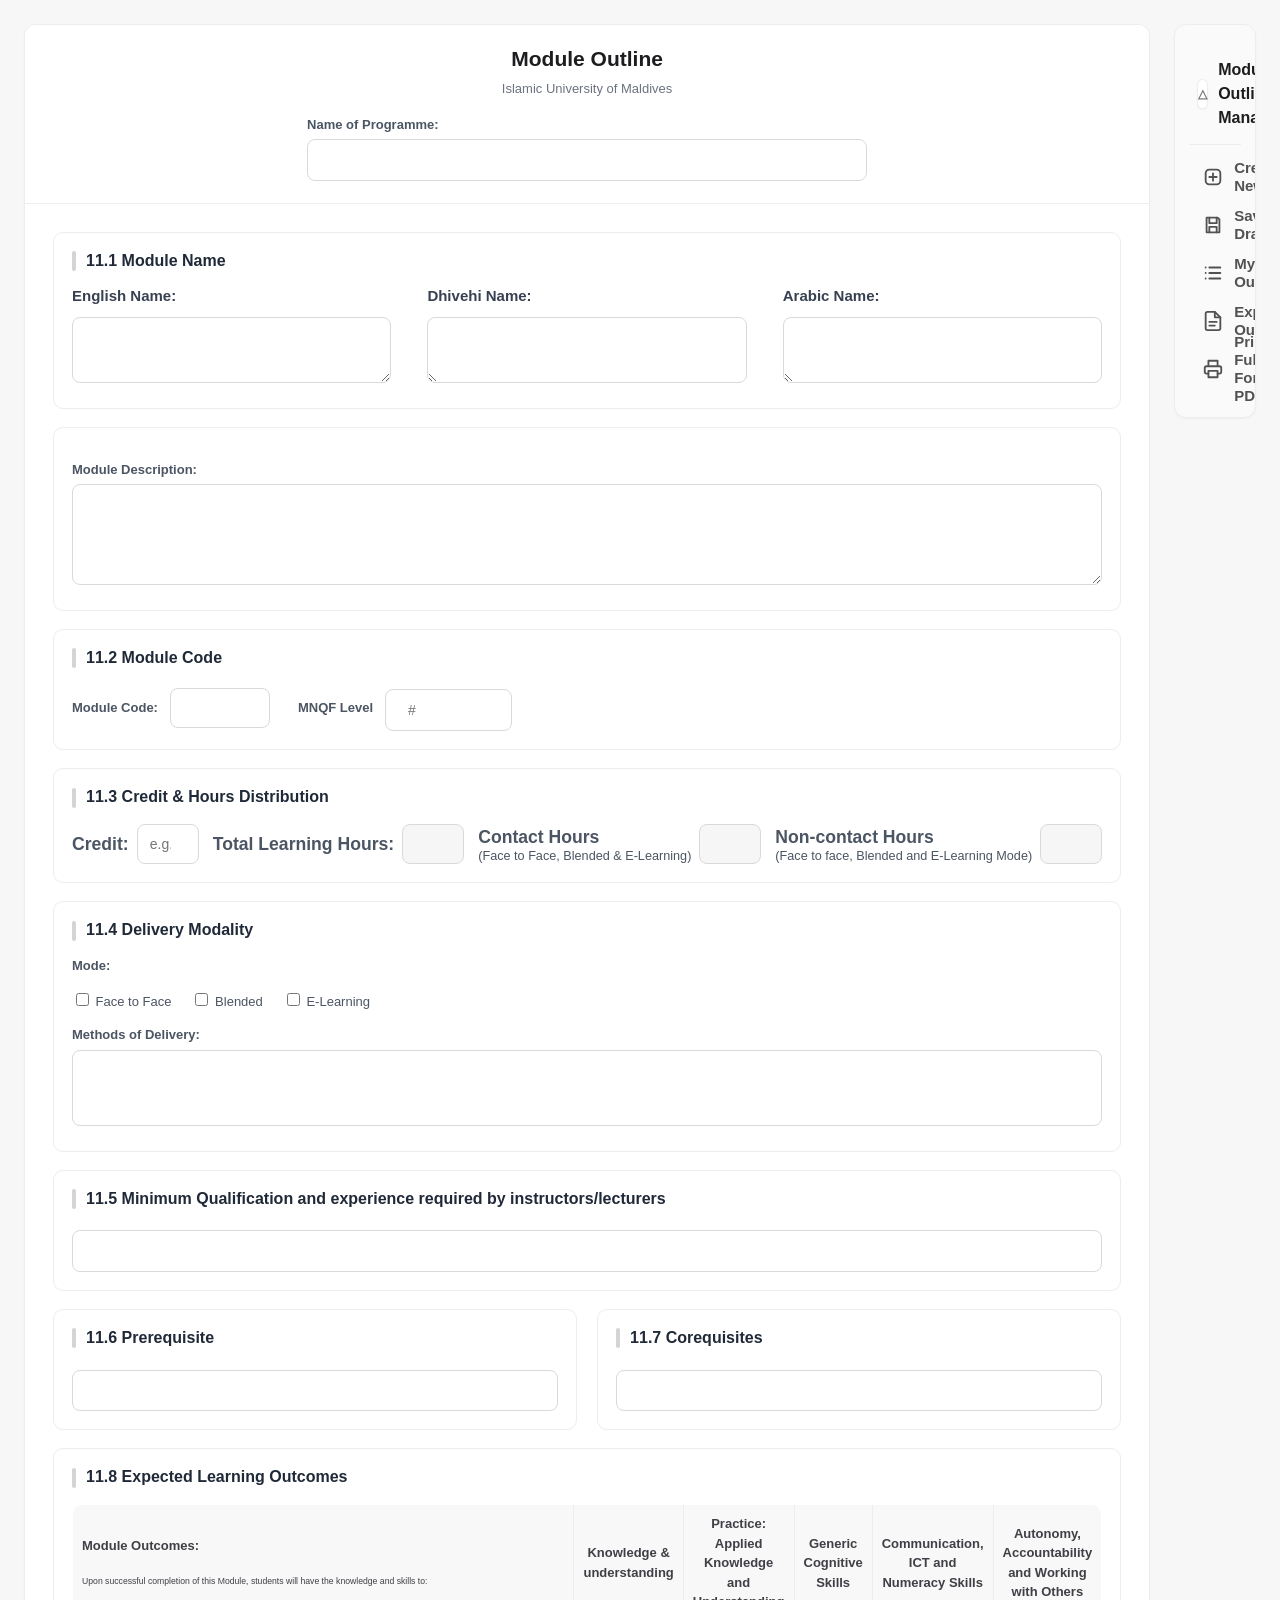
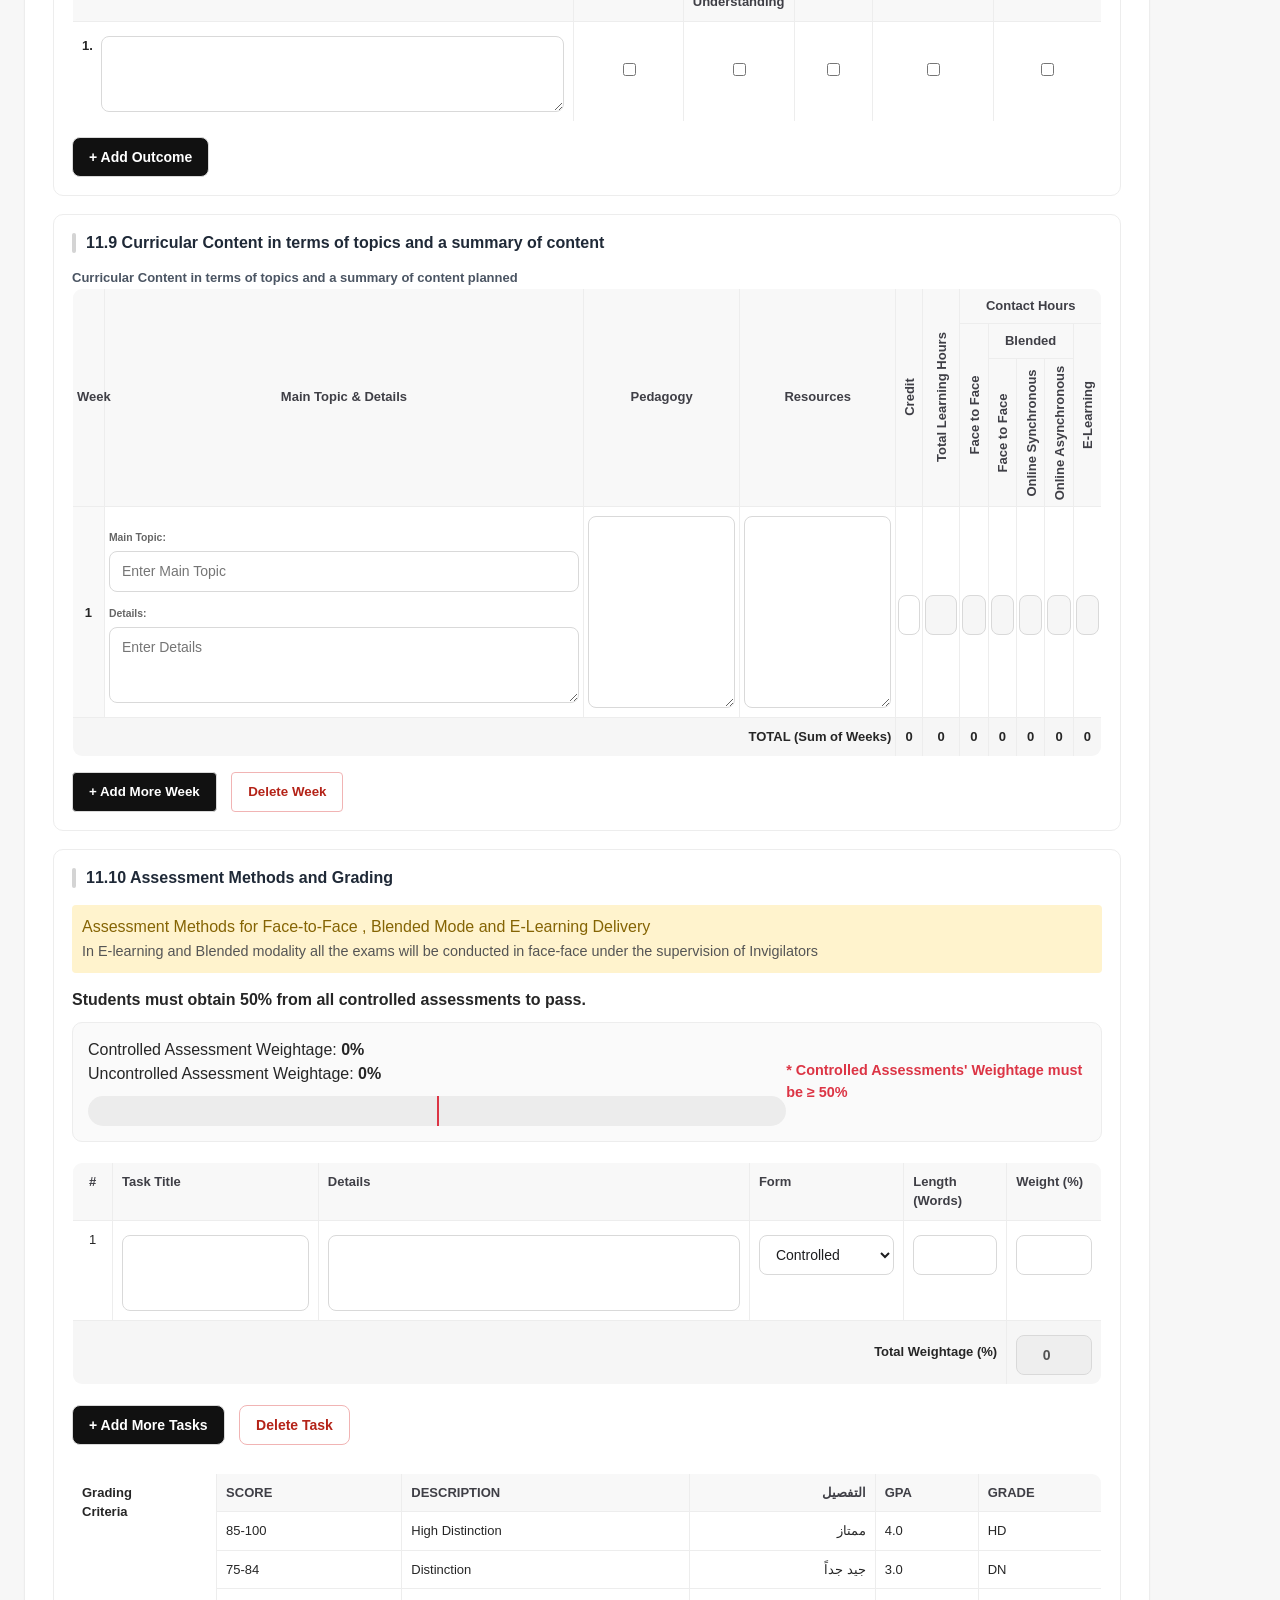
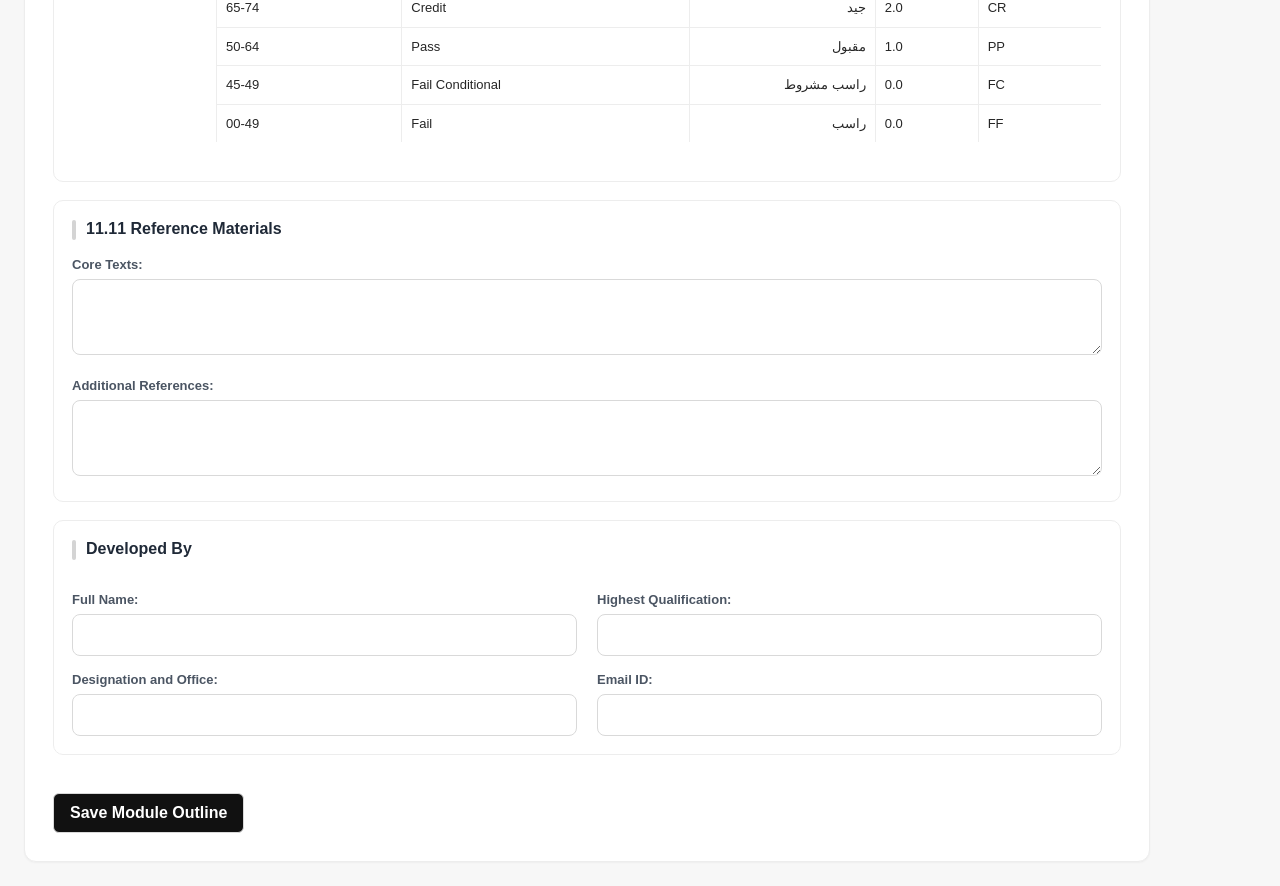
<file: index.html>
<!DOCTYPE html>
<html lang="en">

<head>
    <meta charset="UTF-8">
    <meta name="viewport" content="width=device-width, initial-scale=1.0">
    <meta http-equiv="Content-Security-Policy"
        content="default-src 'self'; script-src 'self' 'unsafe-inline'; style-src 'self' 'unsafe-inline'; font-src 'self' data:; img-src 'self' data:; connect-src 'none'; object-src 'none'; base-uri 'self'; form-action 'self'">
    <title>Module Outline Form</title>
    <link rel="stylesheet" href="index.css?v=20260720-weekly-hours-display">
</head>

<body>
    <!-- Main content -->
    <div class="main-container">
        <div class="container">
            <form id="moduleForm">
                <div class="form-header">
                    <h1>Module Outline</h1>
                    <p class="subtitle">Islamic University of Maldives</p>
                    <div class="programme-field">
                        <label for="programmeName">Name of Programme:</label>
                        <input type="text" id="programmeName" name="programme_name">
                    </div>
                </div>

                <!-- Section 11.1 Module Name -->
                <div class="section" id="section11_1">
                    <h2>11.1 Module Name</h2>
                    <div class="row module-name-row">
                        <div class="col">
                            <label>English Name:</label>
                            <textarea name="module_name_en" rows="1" class="auto-resize"
                                oninput="autoResize(this)"></textarea>
                        </div>
                        <div class="col">
                            <label>Dhivehi Name:</label>
                            <textarea name="module_name_dhivehi" dir="rtl" rows="1" class="auto-resize"
                                oninput="autoResize(this)"
                                style="direction: rtl;"></textarea>
                        </div>
                        <div class="col">
                            <label>Arabic Name:</label>
                            <textarea name="module_name_arabic" dir="rtl" rows="1" class="auto-resize"
                                oninput="autoResize(this)" style="direction: rtl;"></textarea>
                        </div>
                    </div>
                </div>

                <!-- Module Description -->
                <div class="section" id="section11_desc">
                    <label>Module Description:</label>
                    <textarea name="module_description" rows="4"></textarea>
                </div>

                <!-- Section 11.2 Module Code -->
                <div class="section" id="section11_2">
                    <h2>11.2 Module Code</h2>
                    <div class="compact-field-row module-code-layout">
                        <div class="compact-field">
                            <label>Module Code:</label>
                            <input type="text" name="module_code">
                        </div>
                        <div class="compact-field">
                            <label>MNQF Level</label>
                            <div class="mnqf-container">
                                <input type="number" id="mnqfInput" name="module_level" min="1" max="10" placeholder="#"
                                    oninput="updateLevelName()">
                                <span id="mnqfPrintValue" class="mnqf-print-value" aria-hidden="true"></span>
                                <span id="mnqfLabel" class="mnqf-label"></span>
                            </div>
                        </div>
                    </div>
                </div>

                <!-- Section 11.3 Credit & Hours Distribution -->
                <div class="section" id="section11_3">
                    <h2>11.3 Credit & Hours Distribution</h2>
                    <div class="compact-field-row credit-hours-layout">
                        <div class="compact-field">
                            <label>Credit:</label>
                            <input type="number" id="creditsInput" name="contact_credits" placeholder="e.g. 15"
                                oninput="const c=parseFloat(this.value)||0,t=Math.round(c*10),l=parseInt(document.getElementById('mnqfInput').value),r=l>=1&&l<=3 ? .5 : 1/3,h=Math.ceil(t*r);document.getElementById('totalLearningHours').value=t;document.getElementById('maxContactHours').value=h;document.getElementById('maxNonContactHours').value=Math.max(t-h,0);if(window.calculateHours){calculateHours();}"
                                onkeyup="this.dispatchEvent(new Event('input', { bubbles: true }))"
                                onchange="this.dispatchEvent(new Event('input', { bubbles: true }))">
                        </div>

                        <div class="compact-field">
                            <label>Total Learning Hours:</label>
                            <input type="number" id="totalLearningHours" name="contact_total_learning_hours"
                                class="calc-input" readonly>
                        </div>

                        <div class="compact-field">
                            <label class="hours-distribution-label">Contact Hours
                                <span class="label-subline">(Face to Face, Blended &amp; E-Learning)</span>
                            </label>
                            <input type="number" id="maxContactHours" name="contact_hours" class="calc-input" readonly>
                        </div>

                        <div class="compact-field">
                            <label class="hours-distribution-label">Non-contact Hours
                                <span class="label-subline">(Face to face, Blended and E-Learning Mode)</span>
                            </label>
                            <input type="number" id="maxNonContactHours" name="non_contact_hours" class="calc-input"
                                readonly>
                        </div>
                    </div>
                </div>

                <!-- Section 11.4 Delivery Modality -->
                <div class="section" id="section11_4">
                    <h2>11.4 Delivery Modality</h2>

                    <label>Mode:</label>
                    <div style="display:flex; gap:20px;">
                        <label style="font-weight:normal;">
                            <input type="checkbox" name="delivery_mode" value="f2f" onclick="updateDeliveryMethods()">
                            Face to Face
                        </label>

                        <label style="font-weight:normal;">
                            <input type="checkbox" name="delivery_mode" value="blended"
                                onclick="updateDeliveryMethods()"> Blended
                        </label>

                        <label style="font-weight:normal;">
                            <input type="checkbox" name="delivery_mode" value="elearning"
                                onclick="updateDeliveryMethods()"> E-Learning
                        </label>
                    </div>

                    <label>Methods of Delivery:</label>
                    <textarea id="delivery_methods" name="delivery_methods"
                        style="width:100%; height:80px; overflow:hidden; resize:none;"
                        oninput="this.style.height='auto'; this.style.height=this.scrollHeight+'px';"></textarea>
                </div>

                <!-- Section 11.5 Minimum Qualification -->
                <div class="section" id="section11_5">
                    <h2>11.5 Minimum Qualification and experience required by instructors/lecturers</h2>
                    <input type="text" id="minimumQualificationInput" name="instructor_qualification">
                </div>

                <!-- Sections 11.6 and 11.7 -->
                <div class="row">
                    <div class="col">
                        <div class="section" id="section11_6">
                            <h2>11.6 Prerequisite</h2>
                            <input type="text" name="prerequisite">
                        </div>
                    </div>
                    <div class="col">
                        <div class="section" id="section11_7">
                            <h2>11.7 Corequisites</h2>
                            <input type="text" name="corequisites">
                        </div>
                    </div>
                </div>

                <!-- Section 11.8 Expected Learning Outcomes -->
                <div class="section" id="section11_8">
                    <h2>11.8 Expected Learning Outcomes</h2>
                    <table class="outcome-table" id="outcomesTable">
                        <thead>
                            <tr>
                                <th class="module-outcomes-heading">
                                    <span class="heading-title"><strong>Module Outcomes:</strong></span><br>
                                    <span class="heading-subtitle"><small>Upon successful completion of this Module,
                                            students will have the knowledge and skills to:</small></span>
                                </th>
                                <th class="vertical-header">
                                    <div>Knowledge & understanding</div>
                                </th>
                                <th class="vertical-header">
                                    <div>Practice: Applied Knowledge and Understanding</div>
                                </th>
                                <th class="vertical-header">
                                    <div>Generic Cognitive Skills</div>
                                </th>
                                <th class="vertical-header">
                                    <div>Communication, ICT and Numeracy Skills</div>
                                </th>
                                <th class="vertical-header">
                                    <div>Autonomy, Accountability and Working with Others</div>
                                </th>
                            </tr>
                        </thead>
                        <tbody id="outcomesBody">
                            <tr>
                                <td>
                                    <div class="outcome-input-wrapper">
                                        <span class="outcome-number">1.</span>
                                        <textarea name="outcome1" rows="2"></textarea>
                                    </div>
                                </td>
                                <td class="checkbox-cell"><input type="checkbox"></td>
                                <td class="checkbox-cell"><input type="checkbox"></td>
                                <td class="checkbox-cell"><input type="checkbox"></td>
                                <td class="checkbox-cell"><input type="checkbox"></td>
                                <td class="checkbox-cell"><input type="checkbox"></td>
                            </tr>
                        </tbody>
                    </table>

                    <button type="button" class="add-btn" onclick="addOutcome()">+ Add Outcome</button>
                </div>

                <!-- Section 11.9 Curricular Content -->
                <div class="section page-break" id="section11_9">
                    <h2>11.9 Curricular Content in terms of topics and a summary of content</h2>
                    <label>Curricular Content in terms of topics and a summary of content planned</label>

                    <table id="curricularTable">
                        <colgroup>
                            <col class="curr-week-col">
                            <col class="curr-topic-col">
                            <col class="curr-pedagogy-col">
                            <col class="curr-resources-col">
                            <col class="curr-credit-col">
                            <col class="curr-hours-col">
                            <col class="curr-contact-col">
                            <col class="curr-contact-col">
                            <col class="curr-contact-col">
                            <col class="curr-contact-col">
                            <col class="curr-contact-col">
                        </colgroup>
                        <thead>
                            <tr>
                                <th rowspan="3">Week</th>
                                <th rowspan="3">Main Topic & Details</th>
                                <th rowspan="3">Pedagogy</th>
                                <th rowspan="3">Resources</th>
                                <th rowspan="3" class="vertical-header curricular-credit-header">
                                    <span>Credit</span>
                                </th>
                                <th rowspan="3" class="vertical-header"><span>Total Learning Hours</span></th>
                                <th colspan="5">Contact Hours</th>
                            </tr>
                            <tr>
                                <th rowspan="2" class="vertical-header"><span>Face to Face</span></th>
                                <th colspan="3">Blended</th>
                                <th rowspan="2" class="vertical-header"><span>E-Learning</span></th>
                            </tr>
                            <tr>
                                <th class="vertical-header"><span>Face to Face</span></th>
                                <th class="vertical-header"><span>Online Synchronous</span></th>
                                <th class="vertical-header"><span>Online Asynchronous</span></th>
                            </tr>
                        </thead>
                        <tbody id="curricularBody">
                            <tr>
                                <td
                                    style="text-align:center; font-weight:bold; background-color:#f9f9f9; vertical-align: middle;">
                                    <span class="week-display">1</span>
                                </td>
                                <td>
                                    <div class="vertical-input-group">
                                        <label style="font-size: 0.8em; color: #666;">Main Topic:</label>
                                        <input type="text" name="topic1" placeholder="Enter Main Topic">

                                        <label style="font-size: 0.8em; color: #666;">Details:</label>
                                        <textarea name="details1" style="height:60px"
                                            placeholder="Enter Details"></textarea>
                                    </div>
                                </td>
                                <td><textarea name="pedagogy1" style="height:100%"></textarea></td>
                                <td><textarea name="resources1" style="height:100%"></textarea></td>
                                <td><input type="text" name="credit1" class="curr-credit-field" readonly
                                        style="background-color:#fff; text-align:center; min-width:40px;"></td>
                                <td><input type="number" name="hours1" class="curr-hours-field" readonly></td>
                                <td><input type="number" name="contact1"
                                        class="curr-contact-field curr-contact-face-to-face-field" readonly></td>
                                <td><input type="number" name="blended_face_to_face1"
                                        class="curr-contact-field curr-contact-blended-face-to-face-field" readonly>
                                </td>
                                <td><input type="number" name="blended_online_synchronous1"
                                        class="curr-contact-field curr-contact-blended-online-synchronous-field"
                                        readonly></td>
                                <td><input type="number" name="blended_online_asynchronous1"
                                        class="curr-contact-field curr-contact-blended-online-asynchronous-field"
                                        readonly></td>
                                <td><input type="number" name="elearning1"
                                        class="curr-contact-field curr-contact-elearning-field" readonly></td>
                            </tr>
                        </tbody>
                        <tfoot>
                            <tr class="total-row">
                                <td colspan="4" style="text-align:right;">TOTAL (Sum of Weeks)</td>
                                <td id="totalCreditsFooter" style="text-align:center; font-weight:bold;">0</td>
                                <td id="totalHoursFooter">0</td>
                                <td id="totalContactFooter">0</td>
                                <td id="totalBlendedFaceToFaceFooter">0</td>
                                <td id="totalBlendedOnlineSynchronousFooter">0</td>
                                <td id="totalBlendedOnlineAsynchronousFooter">0</td>
                                <td id="totalElearningFooter">0</td>
                            </tr>
                        </tfoot>
                    </table>

                    <div style="margin-top: 15px;">
                        <div id="weekRequirementWarning" class="week-requirement-warning" role="alert">
                            15 Weeks are Required
                        </div>
                        <button id="addWeekBtn" type="button" onclick="addWeek()"
                            style="padding: 10px 20px; background-color: #28a745; color: white; border: none; border-radius: 4px; cursor: pointer;">
                            + Add More Week
                        </button>

                        <button id="deleteWeekBtn" type="button" onclick="deleteWeek()"
                            style="padding: 10px 20px; background-color: #dc3545; color: white; border: none; border-radius: 4px; cursor: pointer; margin-left: 10px;">
                            Delete Week
                        </button>
                    </div>
                </div>

                <!-- Section 11.10 Assessment Methods and Grading -->
                <div class="assessment-wrapper page-break">
                    <div class="section" id="section11_10">
                        <h2>11.10 Assessment Methods and Grading</h2>

                        <div
                            style="background: #fff3cd; color: #856404; padding: 10px; margin-bottom: 15px; border-radius: 4px;">
                            Assessment Methods for Face-to-Face , Blended Mode and E-Learning Delivery<br>
                            <span style="font-size: 0.9em; color: #555;">In E-learning and Blended modality all the
                                exams will be conducted in face-face under the supervision of Invigilators</span>
                        </div>

                        <div style="margin-bottom:10px; font-weight:bold;">Students must obtain 50% from all controlled
                            assessments to pass.</div>

                        <div class="summary-box">
                            <div class="summary-stats-col">
                                <div>Controlled Assessment Weightage: <b><span id="controlledTotal">0</span>%</b></div>
                                <div>Uncontrolled Assessment Weightage: <b><span id="uncontrolledTotal">0</span>%</b>
                                </div>

                                <div class="progress-container">
                                    <div class="marker-50" title="50% Requirement"></div>

                                    <div class="progress-bar-controlled" id="barControlled">
                                        <span class="bar-label" id="labelControlled"></span>
                                    </div>

                                    <div class="progress-bar-uncontrolled" id="barUncontrolled">
                                        <span class="bar-label" id="labelUncontrolled"></span>
                                    </div>
                                </div>
                            </div>

                            <div class="summary-warning-col">
                                <p id="controlledWarning" class="warning-text">* Controlled Assessments' Weightage must
                                    be ≥ 50%</p>
                            </div>
                        </div>

                        <table id="assessmentTable">
                            <thead>
                                <tr>
                                    <th style="width:40px; text-align:center;">#</th>
                                    <th style="width:20%">Task Title</th>
                                    <th>Details</th>
                                    <th style="width:15%">Form</th>
                                    <th style="width:10%">Length (Words)</th>
                                    <th style="width:95px;">Weight (%)</th>
                                </tr>
                            </thead>
                            <tbody id="assessmentBody">
                                <tr>
                                    <td class="row-number" style="text-align:center;">1</td>
                                    <td><textarea name="assessment1_title" oninput="autoResizeTextarea(this)"
                                            rows="1"></textarea></td>
                                    <td><textarea name="assessment1_details" oninput="autoResizeTextarea(this)"
                                            rows="1"></textarea></td>
                                    <td>
                                        <select name="assessment1_form" class="form-select"
                                            onchange="updateAssessmentCalc()">
                                            <option value="Controlled">Controlled</option>
                                            <option value="Uncontrolled">Uncontrolled</option>
                                        </select>
                                    </td>
                                    <td><input type="text" name="assessment1_length"></td>
                                    <td><input type="number" name="assessment1_weight" class="weight-input"
                                            oninput="validateWeight(this)" min="0" max="100"></td>
                                </tr>
                            </tbody>
                            <tfoot>
                                <tr class="total-row">
                                    <td colspan="5"
                                        style="text-align:right; font-weight: bold; vertical-align: middle;">Total
                                        Weightage (%)</td>
                                    <td><input type="number" id="totalWeight" readonly
                                            style="font-weight:bold; background-color: #eee; text-align: center;"></td>
                                </tr>
                            </tfoot>
                        </table>

                        <div>
                            <button type="button" class="btn btn-green" onclick="addAssessmentRow()">+ Add More
                                Tasks</button>
                            <button type="button" class="btn btn-red" onclick="deleteAssessmentRow()">Delete
                                Task</button>
                        </div>

                        <div class="grading-criteria-wrapper">
                            <table id="gradingCriteriaTable" class="grading-criteria-table">
                                <tbody>
                                    <tr>
                                        <td class="grading-criteria-title-cell" rowspan="7">Grading<br>Criteria</td>
                                        <th>SCORE</th>
                                        <th>DESCRIPTION</th>
                                        <th class="arabic-cell" dir="rtl" lang="ar">التفصيل</th>
                                        <th>GPA</th>
                                        <th>GRADE</th>
                                    </tr>
                                    <tr>
                                        <td>85-100</td>
                                        <td>High Distinction</td>
                                        <td class="arabic-cell" dir="rtl" lang="ar">ممتاز</td>
                                        <td>4.0</td>
                                        <td>HD</td>
                                    </tr>
                                    <tr>
                                        <td>75-84</td>
                                        <td>Distinction</td>
                                        <td class="arabic-cell" dir="rtl" lang="ar">جيد جداً</td>
                                        <td>3.0</td>
                                        <td>DN</td>
                                    </tr>
                                    <tr>
                                        <td>65-74</td>
                                        <td>Credit</td>
                                        <td class="arabic-cell" dir="rtl" lang="ar">جيد</td>
                                        <td>2.0</td>
                                        <td>CR</td>
                                    </tr>
                                    <tr>
                                        <td>50-64</td>
                                        <td>Pass</td>
                                        <td class="arabic-cell" dir="rtl" lang="ar">مقبول</td>
                                        <td>1.0</td>
                                        <td>PP</td>
                                    </tr>
                                    <tr>
                                        <td>45-49</td>
                                        <td>Fail Conditional</td>
                                        <td class="arabic-cell" dir="rtl" lang="ar">راسب مشروط</td>
                                        <td>0.0</td>
                                        <td>FC</td>
                                    </tr>
                                    <tr>
                                        <td>00-49</td>
                                        <td>Fail</td>
                                        <td class="arabic-cell" dir="rtl" lang="ar">راسب</td>
                                        <td>0.0</td>
                                        <td>FF</td>
                                    </tr>
                                </tbody>
                            </table>
                        </div>
                    </div>
                </div>

                <!-- Section 11.11 Reference Materials -->
                <div class="section" id="section11_11">
                    <h2>11.11 Reference Materials</h2>
                    <label>Core Texts:</label>
                    <textarea name="core_texts"></textarea>
                    <label>Additional References:</label>
                    <textarea name="additional_references"></textarea>
                </div>

                <!-- Developed By Section -->
                <div class="section" id="section_dev">
                    <h2>Developed By</h2>
                    <div class="row">
                        <div class="col">
                            <label>Full Name:</label><input type="text" name="developer_name">
                        </div>
                        <div class="col">
                            <label>Highest Qualification:</label><input type="text" name="qualification">
                        </div>
                    </div>
                    <div class="row">
                        <div class="col">
                            <label>Designation and Office:</label><input type="text" name="designation">
                        </div>
                        <div class="col">
                            <label>Email ID:</label><input type="text" name="email_contact">
                        </div>
                    </div>
                </div>

                <button type="submit"
                    style="padding: 12px 30px; background-color: var(--primary-color); color: white; border: none; border-radius: 6px; font-size: 16px; cursor: pointer; margin-top: 20px;">Save
                    Module Outline</button>
            </form>
        </div>
    </div>

    <!-- Right Side Pane -->
    <div class="side-pane">
        <h2 class="pane-header">Module Outline Manager</h2>

        <div class="pane-buttons">
            <button type="button" class="pane-btn btn-new">
                <i class="fas fa-plus-circle"></i>
                <span>Create New</span>
            </button>

            <button type="button" class="pane-btn btn-save">
                <i class="fas fa-save"></i>
                <span>Save Draft</span>
            </button>

            <button type="button" class="pane-btn btn-outlines">
                <i class="fas fa-list-alt"></i>
                <span>My Outlines</span>
            </button>

            <button type="button" class="pane-btn btn-export">
                <i class="fas fa-file-pdf"></i>
                <span>Export Outline</span>
            </button>
            <button type="button" class="pane-btn btn-print-pdf"
                onclick="if (this.dataset.bound === 'true') return false; window.print(); return false;">
                <i class="fas fa-file-pdf"></i>
                <span>Print Full Form PDF</span>
            </button>
        </div>

        <div class="outlines-preview" id="outlinesPreview">
            <h3 style="margin-top: 0; color: var(--primary-color);">Saved Outlines</h3>
            <div id="outlinesList">
                <!-- Outlines will be loaded here -->
            </div>
        </div>
    </div>

    <!-- Save Draft Modal -->

    <!-- Hidden HTML template used for PDF rendering (populated at export time) -->
    <div class="pdf-template" id="pdfTemplate" aria-hidden="true">
        <div class="pdf-document" id="pdfDocument">
            <!-- content injected by JS before rendering -->
        </div>
    </div>
    <div class="modal" id="saveModal">
        <div class="modal-content">
            <h3 class="modal-header">Save Draft</h3>
            <div class="form-group">
                <label for="outlineTitle">Outline Title:</label>
                <input type="text" id="outlineTitle" placeholder="Enter a title for this outline">
            </div>
            <div class="modal-buttons">
                <button class="modal-btn btn-cancel" onclick="closeModal()">Cancel</button>
                <button class="modal-btn btn-confirm" onclick="confirmSave()">Save Draft</button>
            </div>
        </div>
    </div>

    <!-- Load Draft Modal -->
    <div class="modal" id="loadModal">
        <div class="modal-content">
            <h3 class="modal-header">Load Outline</h3>
            <p>Are you sure you want to load this outline? Any unsaved changes will be lost.</p>
            <div class="modal-buttons">
                <button class="modal-btn btn-cancel" onclick="closeModal()">Cancel</button>
                <button class="modal-btn btn-confirm" onclick="confirmLoad()">Load Outline</button>
            </div>
        </div>
    </div>

    <!-- Export PDF Modal -->
    <div class="modal" id="exportModal">
        <div class="modal-content">
            <h3 class="modal-header">Export Outline as PDF</h3>
            <div class="form-group">
                <label for="exportTitle">PDF File Name:</label>
                <input type="text" id="exportTitle" placeholder="Enter a name for the PDF file">
                <small style="color: #666; display: block; margin-top: 5px;">This name will appear in the Exported
                    Outlines list</small>
            </div>
            <div class="modal-buttons">
                <button class="modal-btn btn-cancel" onclick="closeModal()">Cancel</button>
                <button class="modal-btn btn-confirm" onclick="confirmExport()">Export PDF</button>
            </div>
        </div>
    </div>

    <!-- Validation Warning Modal -->
    <div class="validation-modal" id="validationModal">
        <div class="validation-content">
            <h3 class="validation-header">
                <i class="fas fa-exclamation-triangle"></i>
                <span>Fill all Required Information!</span>
            </h3>
            <p>Please fill in the following required sections before exporting:</p>
            <div class="validation-list" id="validationList">
                <!-- Missing sections will be listed here -->
            </div>
            <div class="modal-buttons">
                <button class="modal-btn btn-cancel" onclick="closeValidationModal()">Close</button>
            </div>
        </div>
    </div>

    <script src="index.js?v=20260723-online-contact-adjustment"></script>
</body>

</html>
</file>
<file: index.css>
:root {
    --primary-color: #1f2937;
    --secondary-color: #4b5563;
    --bg-color: #f7f7f7;
    --border-color: #e5e7eb;
    --text-color: #262626;
    --danger-color: #d9534f;
    --success-color: #28a745;
    --warning-color: #f0ad4e;
    --accent-highlight: #e8f5e9;
    --surface-color: #ffffff;
    --muted-text: #6b7280;
    --soft-border: #ededed;
    --soft-fill: #f5f5f5;
    --selected-fill: #ebebeb;
    --focus-ring: rgba(0, 102, 255, 0.22);
    --shadow-subtle: 0 1px 2px rgba(0, 0, 0, 0.04);
}

body {
    font-family: 'Segoe UI', Tahoma, Geneva, Verdana, sans-serif;
    background-color: var(--bg-color);
    color: var(--text-color);
    margin: 0;
    padding: 20px;
    line-height: 1.6;
    display: flex;
    gap: 20px;
}

@media screen {
    #moduleForm,
    #moduleForm * {
        font-family: Arial, sans-serif;
    }
}

/* Main content container */
.main-container {
    flex: 1;
    max-width: 1100px;
    margin: 0 auto;
}

.container {
    background: #fff;
    padding: 40px;
    border-radius: 8px;
    box-shadow: 0 4px 15px rgba(0, 0, 0, 0.1);
}

/* Right side pane */
.side-pane {
    width: 320px;
    background: #fff;
    border-radius: 8px;
    box-shadow: 0 4px 15px rgba(0, 0, 0, 0.1);
    padding: 25px;
    display: flex;
    flex-direction: column;
    height: calc(100vh - 40px);
    position: sticky;
    top: 20px;
}

.pane-header {
    color: var(--primary-color);
    border-bottom: 2px solid var(--primary-color);
    padding-bottom: 12px;
    margin-bottom: 25px;
    text-align: center;
    font-size: 1.3rem;
    font-weight: 600;
}

.pane-buttons {
    display: flex;
    flex-direction: column;
    gap: 14px;
    margin-bottom: 18px;
}

.pane-btn {
    padding: 10px 16px;
    border: none;
    border-radius: 8px;
    font-weight: 600;
    cursor: pointer;
    transition: all 0.3s;
    display: flex;
    align-items: center;
    gap: 9px;
    font-size: 14px;
    line-height: 1.2;
    height: 42px;
}

.pane-btn i {
    font-size: 16px;
    font-style: normal;
    min-width: 20px;
    text-align: center;
}

.pane-btn .fa-plus-circle::before {
    content: "+";
}

.pane-btn .fa-save::before {
    content: "S";
}

.pane-btn .fa-list-alt::before {
    content: "L";
}

.pane-btn .fa-file-pdf::before {
    content: "PDF";
    font-size: 10px;
}

.pane-btn .fa-print::before {
    content: "P";
}

.btn-new {
    background-color: var(--primary-color);
    color: white;
}

.btn-save {
    background-color: var(--success-color);
    color: white;
}

.btn-outlines {
    background-color: var(--secondary-color);
    color: white;
}

.btn-export {
    background-color: var(--warning-color);
    color: white;
}

.btn-print-pdf {
    background-color: #6f42c1;
    color: white;
}

.pane-btn:hover {
    transform: translateY(-2px);
    box-shadow: 0 6px 12px rgba(0, 0, 0, 0.15);
    filter: brightness(110%);
}

.outlines-preview {
    flex: 0 1 auto;
    max-height: 260px;
    overflow-y: auto;
    border: 1px solid var(--border-color);
    border-radius: 6px;
    padding: 12px;
    display: none;
    background: #fafafa;
}

.outlines-preview.active {
    display: block;
}

.outline-category {
    margin-bottom: 20px;
}

.category-title {
    color: var(--primary-color);
    font-weight: 600;
    font-size: 1.1rem;
    margin-bottom: 10px;
    padding-bottom: 5px;
    border-bottom: 2px solid var(--border-color);
}

.outline-item {
    padding: 12px;
    border: 1px solid var(--border-color);
    border-radius: 6px;
    margin-bottom: 10px;
    cursor: pointer;
    transition: all 0.2s;
    background: white;
}

.outline-item:hover {
    background-color: #f0f7ff;
    border-color: var(--secondary-color);
    transform: translateX(2px);
}

.outline-title {
    font-weight: 600;
    color: var(--primary-color);
    margin-bottom: 5px;
    font-size: 15px;
}

.outline-meta {
    font-size: 0.85em;
    color: #666;
    display: flex;
    justify-content: space-between;
    margin-bottom: 5px;
}

.outline-actions {
    display: flex;
    justify-content: flex-end;
    gap: 8px;
    margin-top: 8px;
}

.outline-action-btn {
    background: none;
    border: 1px solid #ddd;
    border-radius: 4px;
    padding: 4px 10px;
    font-size: 12px;
    cursor: pointer;
    transition: all 0.2s;
}

.outline-action-btn:hover {
    background: #f8f9fa;
}

.btn-delete {
    color: var(--danger-color);
    border-color: var(--danger-color);
}

.btn-download {
    color: var(--success-color);
    border-color: var(--success-color);
}

.empty-state {
    text-align: center;
    color: #999;
    padding: 20px;
    font-style: italic;
    font-size: 0.9em;
}

.modal {
    display: none;
    position: fixed;
    top: 0;
    left: 0;
    width: 100%;
    height: 100%;
    background-color: rgba(0, 0, 0, 0.5);
    z-index: 1000;
    align-items: center;
    justify-content: center;
}

.modal.active {
    display: flex;
}

.modal-content {
    background: white;
    padding: 30px;
    border-radius: 10px;
    width: 90%;
    max-width: 500px;
    box-shadow: 0 4px 20px rgba(0, 0, 0, 0.2);
}

.modal-header {
    color: var(--primary-color);
    margin-bottom: 20px;
    border-bottom: 1px solid var(--border-color);
    padding-bottom: 10px;
    font-size: 1.2rem;
}

.form-group {
    margin-bottom: 20px;
}

.form-group label {
    display: block;
    margin-bottom: 5px;
    font-weight: 600;
    font-size: 14px;
}

.form-group input {
    width: 100%;
    padding: 12px;
    border: 1px solid #ccc;
    border-radius: 4px;
    box-sizing: border-box;
    font-size: 14px;
}

.modal-buttons {
    display: flex;
    gap: 10px;
    justify-content: flex-end;
    margin-top: 20px;
}

.modal-btn {
    padding: 10px 24px;
    border: none;
    border-radius: 4px;
    cursor: pointer;
    font-weight: 600;
    font-size: 14px;
    transition: all 0.2s;
}

.btn-cancel {
    background-color: #f8f9fa;
    color: #333;
    border: 1px solid #ddd;
}

.btn-cancel:hover {
    background-color: #e9ecef;
}

.btn-confirm {
    background-color: var(--primary-color);
    color: white;
}

.btn-confirm:hover {
    background-color: var(--secondary-color);
}

/* Validation Warning Modal */
.validation-modal {
    display: none;
    position: fixed;
    top: 0;
    left: 0;
    width: 100%;
    height: 100%;
    background-color: rgba(0, 0, 0, 0.5);
    z-index: 1000;
    align-items: center;
    justify-content: center;
}

.validation-modal.active {
    display: flex;
}

.validation-content {
    background: white;
    padding: 30px;
    border-radius: 10px;
    width: 90%;
    max-width: 500px;
    box-shadow: 0 4px 20px rgba(0, 0, 0, 0.2);
}

.validation-header {
    color: var(--danger-color);
    margin-bottom: 20px;
    border-bottom: 1px solid var(--border-color);
    padding-bottom: 10px;
    font-size: 1.2rem;
    display: flex;
    align-items: center;
    gap: 10px;
}

.validation-header i {
    font-size: 1.5rem;
}

.validation-list {
    max-height: 200px;
    overflow-y: auto;
    margin: 15px 0;
    padding: 10px;
    background: #f9f9f9;
    border-radius: 5px;
}

.validation-item {
    padding: 8px 0;
    border-bottom: 1px solid #eee;
    color: #666;
}

.validation-item:last-child {
    border-bottom: none;
}

.validation-item strong {
    color: var(--primary-color);
}

/* Notification Popup */
.notification-popup {
    position: fixed;
    top: 20px;
    right: 20px;
    padding: 15px 25px;
    background-color: var(--success-color);
    color: white;
    border-radius: 6px;
    box-shadow: 0 4px 12px rgba(0, 0, 0, 0.15);
    z-index: 10000;
    font-weight: 600;
    display: flex;
    align-items: center;
    gap: 10px;
    animation: slideIn 0.3s ease-out;
}

.notification-popup.error {
    background-color: var(--danger-color);
}

.notification-popup.warning {
    background-color: var(--warning-color);
}

.notification-popup.info {
    background-color: var(--secondary-color);
}

.notification-popup i {
    font-size: 20px;
}

@keyframes slideIn {
    from {
        transform: translateX(100%);
        opacity: 0;
    }

    to {
        transform: translateX(0);
        opacity: 1;
    }
}

@keyframes slideOut {
    from {
        transform: translateX(0);
        opacity: 1;
    }

    to {
        transform: translateX(100%);
        opacity: 0;
    }
}

.form-header {
    text-align: center;
    margin-bottom: 22px;
}

h1 {
    color: var(--primary-color);
    margin: 0 0 4px;
    font-size: 16px;
    font-weight: 700;
}

.subtitle {
    margin: 0 0 14px;
    font-size: 11px;
    color: #333;
    font-weight: 500;
    text-align: center;
}

.programme-field {
    text-align: left;
}

.programme-field label {
    margin-top: 0;
}

h2 {
    color: var(--primary-color);
    font-size: 1.2rem;
    margin-bottom: 15px;
    border-left: 5px solid var(--secondary-color);
    padding-left: 10px;
}

.section {
    background: #fff;
    border: 1px solid var(--border-color);
    padding: 20px;
    margin-bottom: 25px;
    border-radius: 6px;
    transition: box-shadow 0.3s;
}

.section:hover {
    box-shadow: 0 2px 8px rgba(0, 0, 0, 0.05);
}

label {
    display: block;
    margin-top: 15px;
    font-weight: 600;
    font-size: 0.95rem;
    color: #444;
}

input[type=text],
input[type=number],
textarea,
select {
    width: 100%;
    padding: 10px;
    margin-top: 5px;
    border: 1px solid #ccc;
    border-radius: 4px;
    box-sizing: border-box;
    font-size: 14px;
}

.row {
    display: flex;
    gap: 20px;
    flex-wrap: wrap;
}

.col {
    flex: 1;
    min-width: 250px;
}

#section11_2,
#section11_3 {
    border-bottom: 2px solid #111;
    padding-bottom: 26px;
}

.compact-field-row {
    display: flex;
    align-items: center;
    flex-wrap: wrap;
    gap: 28px;
}

.compact-field {
    display: flex;
    align-items: center;
    gap: 12px;
    min-width: 0;
}

.compact-field label {
    margin-top: 0;
    color: #333;
    font-family: Arial, sans-serif;
    font-size: 1.5rem;
    font-weight: 700;
    line-height: 1.1;
    white-space: nowrap;
}

.compact-field input[type=text],
.compact-field input[type=number] {
    width: 100px;
    height: 40px;
    margin-top: 0;
    padding: 6px 8px;
    border: 1px solid #111;
    border-radius: 7px;
    background: #fff;
}

#section11_2 .module-code-layout {
    max-width: 650px;
}

#section11_3 .credit-hours-layout {
    justify-content: space-between;
    flex-wrap: nowrap;
    gap: 14px;
}

#section11_3 .compact-field {
    gap: 8px;
    flex: 0 1 auto;
}

#section11_3 .compact-field label {
    font-size: 1.1rem;
}

#section11_3 .hours-distribution-label .label-subline {
    display: block;
    font-size: 0.72em;
    font-weight: 500;
    line-height: 1.15;
}

#section11_3 .compact-field input[type=number] {
    width: 62px;
    height: 36px;
}

#section11_1 .module-name-row {
    display: grid;
    grid-template-columns: repeat(3, minmax(0, 1fr));
    gap: 36px;
    align-items: start;
}

#section11_1 .module-name-row .col {
    min-width: 0;
}

#section11_1 .module-name-row label {
    margin-top: 0;
    margin-bottom: 8px;
    color: #333;
    font-family: Arial, sans-serif;
    font-size: 1.6rem;
    font-weight: 700;
    line-height: 1.1;
}

#section11_1 .module-name-row textarea {
    min-height: 66px;
    padding: 12px 14px;
    border: 1px solid #111;
    border-radius: 10px;
    resize: vertical;
}

.week-requirement-warning {
    display: none;
    color: #c00000;
    font-weight: 700;
    margin: 0 0 10px;
}

.week-requirement-warning.is-visible {
    display: block;
}

#addWeekBtn:disabled {
    cursor: not-allowed !important;
    opacity: 0.55;
}

@media (max-width: 900px) {
    #section11_1 .module-name-row {
        grid-template-columns: 1fr;
        gap: 18px;
    }
}

/* MNQF CSS */
.mnqf-container {
    display: flex;
    align-items: center;
    border: 1px solid #ccc;
    border-radius: 4px;
    padding: 5px;
    background-color: white;
    margin-top: 5px;
}

.mnqf-container input {
    border: none;
    outline: none;
    width: 50px;
    margin-top: 0;
    font-size: 16px;
}

.mnqf-label {
    color: #555;
    font-style: italic;
    margin-left: 5px;
    white-space: nowrap;
}

/* Table Styles */
table {
    width: 100%;
    border-collapse: collapse;
    margin-top: 0;
    font-size: 14px;
    height: 100%;
}

th,
td {
    border: 1px solid var(--border-color);
    padding: 8px;
    text-align: left;
    vertical-align: middle;
}

th {
    background-color: #f8f9fa;
    color: var(--primary-color);
    font-weight: bold;
}

.total-row td {
    background-color: #e9ecef;
    font-weight: bold;
}

#section11_9 {
    overflow-x: auto;
}

#section11_9 #curricularTable {
    table-layout: fixed;
    width: 100%;
    min-width: 0;
    max-width: 100%;
}

#section11_9 #curricularTable th {
    text-align: center;
    vertical-align: middle;
    white-space: nowrap;
}

#section11_9 #curricularTable td {
    vertical-align: middle;
}

#section11_9 #curricularTable th,
#section11_9 #curricularTable td {
    padding-left: 4px;
    padding-right: 4px;
}

#section11_9 .curr-week-col {
    width: 3.1%;
}

#section11_9 .curr-topic-col {
    width: 46.55%;
}

#section11_9 .curr-pedagogy-col,
#section11_9 .curr-resources-col {
    width: 15.17%;
}

#section11_9 .curr-credit-col {
    width: 2.59%;
}

#section11_9 .curr-hours-col {
    width: 3.62%;
}

#section11_9 .curr-contact-col {
    width: 2.76%;
}

#section11_9 #curricularTable thead th {
    text-align: center;
    vertical-align: middle;
    line-height: 1.25;
}

#section11_9 #curricularTable .vertical-header {
    position: relative;
    height: 148px;
    min-width: 18px;
    padding: 2px;
    text-align: center;
    vertical-align: middle;
    overflow: visible;
    white-space: normal;
}

#section11_9 #curricularTable .vertical-header > span {
    position: absolute;
    top: 50%;
    left: 50%;
    display: block;
    white-space: nowrap;
    line-height: 1;
    transform: translate(-50%, -50%) rotate(-90deg);
    transform-origin: center;
}

#section11_9 .curr-contact-field {
    min-width: 0;
    text-align: center;
    padding-left: 4px;
    padding-right: 4px;
}

#section11_9 #curricularTable tbody td:nth-child(n+5),
#section11_9 #curricularTable tfoot td:not(:first-child) {
    padding-left: 2px;
    padding-right: 2px;
    text-align: center;
}

#section11_9 .curr-credit-field,
#section11_9 .curr-hours-field,
#section11_9 .curr-contact-field {
    width: 100%;
    min-width: 0 !important;
    padding-left: 2px;
    padding-right: 2px;
    text-align: center;
    box-sizing: border-box;
}

#moduleForm #section11_9 .curr-credit-field,
#moduleForm #section11_9 .curr-hours-field,
#moduleForm #section11_9 .curr-contact-field {
    padding-left: 1px;
    padding-right: 1px;
    font-size: 11px;
}

#moduleForm #section11_9 .curr-hours-field::-webkit-inner-spin-button,
#moduleForm #section11_9 .curr-hours-field::-webkit-outer-spin-button,
#moduleForm #section11_9 .curr-contact-field::-webkit-inner-spin-button,
#moduleForm #section11_9 .curr-contact-field::-webkit-outer-spin-button {
    -webkit-appearance: none;
    margin: 0;
}

#section11_9 textarea,
#section11_9 .vertical-input-group input {
    min-width: 0;
    box-sizing: border-box;
}

/* --- 11.3 Layout Consistency Styles --- */
.equal-row {
    display: flex;
    gap: 20px;
    flex-wrap: wrap;
    align-items: stretch;
}

.equal-col {
    flex: 1 1 0;
    min-width: 300px;
    display: flex;
    flex-direction: column;
}

.calc-box {
    flex: 1;
    display: flex;
    flex-direction: column;
    justify-content: space-between;
    background: #f0f8ff;
    padding: 20px;
    border-radius: 5px;
    border: 1px solid #b8daff;
}

.calc-input {
    background-color: #e9ecef;
    color: #555;
    font-weight: bold;
}

.dist-box {
    flex: 1;
    display: flex;
    flex-direction: column;
    background: #fff;
    padding: 20px;
    border-radius: 5px;
    border: 1px solid #ddd;
}

/* Auto-resize textarea styles */
textarea.auto-resize {
    overflow: hidden;
    resize: none;
}

/* Assessment wrapper styles */
.assessment-wrapper {
    font-family: Arial, sans-serif;
    padding: 10px;
    box-sizing: border-box;
}

.assessment-wrapper * {
    box-sizing: border-box;
}

.assessment-wrapper table {
    width: 100%;
    border-collapse: collapse;
    margin-top: 10px;
    margin-bottom: 20px;
    table-layout: fixed;
}

.assessment-wrapper th,
.assessment-wrapper td {
    border: 1px solid #ccc;
    padding: 8px;
    vertical-align: top;
}

.assessment-wrapper th {
    background-color: #f2f2f2;
    text-align: left;
    font-size: 14px;
}

.assessment-wrapper input[type="text"],
.assessment-wrapper input[type="number"],
.assessment-wrapper select {
    width: 100%;
    padding: 5px;
    height: 35px;
    border: 1px solid #999;
    border-radius: 3px;
}

.assessment-wrapper textarea {
    width: 100%;
    padding: 5px;
    resize: none;
    overflow: hidden;
    min-height: 35px;
    font-family: Arial, sans-serif;
    border: 1px solid #999;
    border-radius: 3px;
    display: block;
    line-height: 1.4;
}

/* Outcome table styles */
.outcome-table {
    width: 100%;
    border-collapse: collapse;
    margin-bottom: 15px;
}

.outcome-table th,
.outcome-table td {
    border: 1px solid #ccc;
    padding: 8px;
    vertical-align: middle;
}

.outcome-table th:first-child,
.outcome-table td:first-child {
    width: 350px;
    min-width: 300px;
}

#section11_8 .module-outcomes-heading {
    text-align: left;
    line-height: 1.3;
    vertical-align: middle;
}

#section11_8 .module-outcomes-heading span {
    display: block;
}

#section11_8 .module-outcomes-heading .heading-title {
    font-size: inherit;
    font-weight: 700;
}

#section11_8 .module-outcomes-heading .heading-subtitle {
    font-size: 0.8em;
    font-weight: 400;
    margin-top: 2px;
}

.vertical-header {
    padding: 5px;
    text-align: center;
    vertical-align: middle;
    white-space: normal;
}

.vertical-header div {
    /* Keep text horizontal */
    writing-mode: horizontal-tb;
    transform: none;
    white-space: normal;
    margin: 0;
    padding: 0;
}

.checkbox-cell {
    text-align: center;
    width: 1%;
}

.outcome-input-wrapper {
    display: flex;
    align-items: flex-start;
    width: 100%;
}

.outcome-input-wrapper span {
    margin-right: 8px;
    font-weight: bold;
    margin-top: 5px;
}

.outcome-input-wrapper textarea {
    flex: 1;
    padding: 5px;
    resize: vertical;
    font-family: Arial, sans-serif;
    box-sizing: border-box;
    line-height: 1.4;
    overflow: auto;
}

.add-btn {
    background-color: #28a745;
    color: white;
    padding: 10px 20px;
    border: none;
    border-radius: 4px;
    cursor: pointer;
    font-size: 14px;
    font-weight: bold;
}

.add-btn:hover {
    background-color: #218838;
}

/* Progress bar styles for assessment */
.summary-box {
    display: flex;
    justify-content: space-between;
    margin-bottom: 20px;
    padding: 15px;
    background: #f8f9fa;
    border-radius: 6px;
    border: 1px solid #ddd;
}

.summary-stats-col {
    flex: 1;
}

.summary-warning-col {
    flex: 0 0 300px;
    display: flex;
    align-items: center;
}

.warning-text {
    color: #dc3545;
    font-weight: bold;
    font-size: 0.9em;
    display: none;
}

.progress-container {
    position: relative;
    height: 30px;
    background: #e9ecef;
    border-radius: 4px;
    margin-top: 10px;
    overflow: hidden;
}

.marker-50 {
    position: absolute;
    left: 50%;
    height: 100%;
    width: 2px;
    background: #dc3545;
    z-index: 1;
}

.progress-bar-controlled {
    position: absolute;
    height: 100%;
    background: #007bff;
    transition: width 0.3s;
    display: flex;
    align-items: center;
    justify-content: center;
    z-index: 2;
}

.progress-bar-uncontrolled {
    position: absolute;
    height: 100%;
    background: #6c757d;
    transition: width 0.3s;
    display: flex;
    align-items: center;
    justify-content: center;
    z-index: 2;
}

.bar-label {
    color: white;
    font-weight: bold;
    font-size: 0.8em;
    text-shadow: 1px 1px 1px rgba(0, 0, 0, 0.3);
}

.btn {
    padding: 8px 16px;
    border: none;
    border-radius: 4px;
    cursor: pointer;
    font-size: 14px;
    margin-right: 10px;
}

.btn-green {
    background-color: #28a745;
    color: white;
}

.btn-red {
    background-color: #dc3545;
    color: white;
}

.grading-criteria-wrapper {
    margin-top: 18px;
    overflow-x: auto;
}

.grading-criteria-table {
    table-layout: fixed;
    width: 100%;
}

.grading-criteria-table th,
.grading-criteria-table td {
    vertical-align: top;
}

.grading-criteria-title-cell {
    font-weight: 700;
    width: 14%;
}

.grading-criteria-table th:nth-child(2),
.grading-criteria-table td:nth-child(2) {
    width: 18%;
}

.grading-criteria-table th:nth-child(3),
.grading-criteria-table td:nth-child(3) {
    width: 28%;
}

.grading-criteria-table th:nth-child(4),
.grading-criteria-table td:nth-child(4) {
    width: 18%;
}

.grading-criteria-table th:nth-child(5),
.grading-criteria-table td:nth-child(5) {
    width: 10%;
}

.grading-criteria-table th:nth-child(6),
.grading-criteria-table td:nth-child(6) {
    width: 12%;
}

.grading-criteria-table .arabic-cell {
    direction: rtl;
    text-align: right;
}

@media screen {
    body {
        align-items: flex-start;
        background: var(--bg-color);
        color: var(--text-color);
        font-family: Arial, sans-serif;
        gap: 24px;
        line-height: 1.5;
        padding: 24px;
    }

    .container,
    #moduleForm,
    #moduleForm *,
    .section,
    .col,
    .side-pane,
    .side-pane *,
    .outlines-preview {
        box-sizing: border-box;
    }

    .main-container {
        max-width: 1180px;
        width: min(100%, 1180px);
    }

    .container {
        background: var(--surface-color);
        border: 1px solid var(--soft-border);
        border-radius: 12px;
        box-shadow: var(--shadow-subtle);
        overflow: hidden;
        padding: 0;
    }

    #moduleForm {
        padding: 28px;
    }

    .form-header {
        background: var(--surface-color);
        border-bottom: 1px solid var(--soft-border);
        margin: -28px -28px 28px;
        padding: 18px 28px 22px;
        text-align: center;
    }

    h1 {
        color: #1d1d1f;
        font-size: 21px;
        font-weight: 700;
        letter-spacing: 0;
        margin: 0;
    }

    .subtitle {
        color: var(--muted-text);
        font-size: 13px;
        font-weight: 400;
        margin: 4px 0 0;
    }

    .programme-field {
        margin: 18px auto 0;
        max-width: 560px;
        text-align: left;
    }

    #moduleForm h2 {
        align-items: center;
        border-left: 0;
        color: #1f2937;
        display: flex;
        font-size: 16px;
        font-weight: 700;
        line-height: 1.3;
        margin: 0 0 16px;
        padding-left: 0;
    }

    #moduleForm h2::before {
        background: #d4d4d4;
        border-radius: 999px;
        content: "";
        display: inline-block;
        flex: 0 0 auto;
        height: 20px;
        margin-right: 10px;
        width: 4px;
    }

    .section,
    .assessment-wrapper .section {
        background: var(--surface-color);
        border: 1px solid var(--soft-border);
        border-radius: 10px;
        box-shadow: none;
        margin-bottom: 18px;
        padding: 18px;
        transition: border-color 0.2s ease, box-shadow 0.2s ease;
    }

    .assessment-wrapper {
        padding: 0;
    }

    .section:hover,
    .assessment-wrapper .section:hover {
        border-color: #d9d9d9;
        box-shadow: var(--shadow-subtle);
    }

    #section11_2,
    #section11_3 {
        border-bottom: 1px solid var(--soft-border);
        padding-bottom: 18px;
    }

    #moduleForm label,
    .form-group label {
        color: #4b5563;
        font-size: 13px;
        font-weight: 600;
        line-height: 1.4;
    }

    .compact-field label,
    #section11_1 .module-name-row label {
        color: #374151;
        font-size: 15px;
        font-weight: 700;
    }

    #moduleForm input[type="text"],
    #moduleForm input[type="number"],
    #moduleForm textarea,
    #moduleForm select,
    .form-group input {
        background: #fff;
        border: 1px solid #d9d9d9;
        border-radius: 8px;
        box-shadow: none;
        color: #1d1d1f;
        font-size: 14px;
        line-height: 1.4;
        min-height: 40px;
        outline: none;
        padding: 10px 12px;
        transition: border-color 0.2s ease, box-shadow 0.2s ease, background-color 0.2s ease;
    }

    #moduleForm textarea {
        min-height: 76px;
    }

    #moduleForm input[type="text"]:focus,
    #moduleForm input[type="number"]:focus,
    #moduleForm textarea:focus,
    #moduleForm select:focus,
    .form-group input:focus {
        border-color: #0070f3;
        box-shadow: 0 0 0 3px var(--focus-ring);
    }

    #moduleForm input[readonly],
    #moduleForm textarea[readonly],
    #moduleForm .calc-input {
        background: #f6f6f6;
        color: #525252;
    }

    .mnqf-container {
        border: 1px solid #d9d9d9;
        border-radius: 8px;
        min-height: 40px;
        padding: 0 10px;
    }

    .mnqf-container:focus-within {
        border-color: #0070f3;
        box-shadow: 0 0 0 3px var(--focus-ring);
    }

    .mnqf-container input {
        border: 0 !important;
        box-shadow: none !important;
        min-height: 0;
        padding: 0;
    }

    #moduleForm #section11_1 .module-name-row textarea {
        border: 1px solid #d9d9d9;
        border-radius: 8px;
        min-height: 66px;
    }

    .mnqf-label {
        color: var(--muted-text);
        font-size: 13px;
    }

    #moduleForm table {
        background: #fff;
        border: 1px solid var(--soft-border);
        border-collapse: collapse;
        border-radius: 10px;
        color: #262626;
        font-size: 13px;
        overflow: hidden;
    }

    #moduleForm th,
    #moduleForm td,
    .assessment-wrapper th,
    .assessment-wrapper td,
    .outcome-table th,
    .outcome-table td {
        border: 1px solid var(--soft-border);
        padding: 9px;
    }

    #moduleForm th,
    .assessment-wrapper th,
    .outcome-table th {
        background: #f8f8f8;
        color: #3f3f46;
        font-size: 13px;
        font-weight: 700;
    }

    .total-row td {
        background: #f6f6f6;
        color: #262626;
    }

    .summary-box,
    .calc-box,
    .dist-box {
        background: #fafafa;
        border: 1px solid var(--soft-border);
        border-radius: 10px;
        box-shadow: none;
    }

    .progress-container {
        background: #ececec;
        border-radius: 999px;
    }

    .progress-bar-controlled {
        background: #0070f3;
    }

    .progress-bar-uncontrolled {
        background: #737373;
    }

    #moduleForm button,
    .modal-btn,
    .outline-action-btn {
        border-radius: 8px;
        font-family: Arial, sans-serif;
        font-weight: 600;
        transition: background-color 0.2s ease, border-color 0.2s ease, box-shadow 0.2s ease, transform 0.2s ease;
    }

    .add-btn,
    .btn,
    #addWeekBtn,
    #deleteWeekBtn,
    #moduleForm button[type="submit"] {
        border: 1px solid #d9d9d9 !important;
        box-shadow: none;
        min-height: 40px;
        padding: 9px 16px !important;
    }

    .add-btn,
    .btn-green,
    #addWeekBtn {
        background: #111 !important;
        color: #fff !important;
    }

    .btn-red,
    #deleteWeekBtn {
        background: #fff !important;
        border-color: #f1b4b4 !important;
        color: #b42318 !important;
    }

    #moduleForm button[type="submit"] {
        background: #111 !important;
        color: #fff !important;
    }

    .add-btn:hover,
    .btn-green:hover,
    #addWeekBtn:hover,
    #moduleForm button[type="submit"]:hover {
        background: #333 !important;
    }

    .btn-red:hover,
    #deleteWeekBtn:hover {
        background: #fff5f5 !important;
        border-color: #ea868f !important;
    }

    .side-pane {
        background: #fafafa;
        border: 1px solid var(--soft-border);
        border-radius: 12px;
        box-shadow: var(--shadow-subtle);
        color: #525252;
        height: auto;
        max-height: calc(100vh - 48px);
        overflow: hidden;
        padding: 14px;
        top: 24px;
        width: 320px;
    }

    .pane-header {
        align-items: center;
        border-bottom: 1px solid var(--soft-border);
        border-left: 0;
        color: #1d1d1f;
        display: flex;
        font-size: 16px;
        font-weight: 700;
        gap: 10px;
        justify-content: flex-start;
        margin-bottom: 10px;
        padding: 6px 8px 14px;
        text-align: left;
    }

    .pane-header::before {
        background: #fff;
        border: 1px solid var(--soft-border);
        border-radius: 6px;
        box-shadow: var(--shadow-subtle);
        color: #737373;
        content: "△";
        display: inline-grid;
        font-size: 12px;
        height: 28px;
        place-items: center;
        width: 28px;
    }

    .pane-buttons {
        gap: 4px;
        margin-bottom: 12px;
    }

    .pane-btn {
        background: transparent;
        border: 1px solid transparent;
        border-radius: 8px;
        color: #525252;
        font-size: 15px;
        font-weight: 600;
        gap: 12px;
        height: 44px;
        justify-content: flex-start;
        padding: 0 12px;
        text-align: left;
        width: 100%;
    }

    .pane-btn .fas::before {
        background: currentColor;
        content: "" !important;
        display: block;
        height: 22px;
        width: 22px;
        -webkit-mask: var(--pane-icon) center / contain no-repeat;
        mask: var(--pane-icon) center / contain no-repeat;
    }

    .pane-btn .fa-plus-circle {
        --pane-icon: url("data:image/svg+xml,%3Csvg xmlns='http://www.w3.org/2000/svg' width='24' height='24' viewBox='0 0 24 24' fill='none' stroke='black' stroke-width='2' stroke-linecap='round' stroke-linejoin='round'%3E%3Crect x='4' y='4' width='16' height='16' rx='4'/%3E%3Cpath d='M12 8v8M8 12h8'/%3E%3C/svg%3E");
    }

    .pane-btn .fa-save {
        --pane-icon: url("data:image/svg+xml,%3Csvg xmlns='http://www.w3.org/2000/svg' width='24' height='24' viewBox='0 0 24 24' fill='none' stroke='black' stroke-width='2' stroke-linecap='round' stroke-linejoin='round'%3E%3Cpath d='M5 4h12l2 2v14H5z'/%3E%3Cpath d='M8 4v6h8V4'/%3E%3Cpath d='M8 20v-6h8v6'/%3E%3C/svg%3E");
    }

    .pane-btn .fa-list-alt {
        --pane-icon: url("data:image/svg+xml,%3Csvg xmlns='http://www.w3.org/2000/svg' width='24' height='24' viewBox='0 0 24 24' fill='none' stroke='black' stroke-width='2' stroke-linecap='round' stroke-linejoin='round'%3E%3Cpath d='M8 6h12M8 12h12M8 18h12'/%3E%3Cpath d='M4 6h.01M4 12h.01M4 18h.01'/%3E%3C/svg%3E");
    }

    .btn-export .fa-file-pdf {
        --pane-icon: url("data:image/svg+xml,%3Csvg xmlns='http://www.w3.org/2000/svg' width='24' height='24' viewBox='0 0 24 24' fill='none' stroke='black' stroke-width='2' stroke-linecap='round' stroke-linejoin='round'%3E%3Cpath d='M14 2H6a2 2 0 0 0-2 2v16a2 2 0 0 0 2 2h12a2 2 0 0 0 2-2V8z'/%3E%3Cpath d='M14 2v6h6'/%3E%3Cpath d='M8 13h8M8 17h6'/%3E%3C/svg%3E");
    }

    .btn-print-pdf .fa-file-pdf {
        --pane-icon: url("data:image/svg+xml,%3Csvg xmlns='http://www.w3.org/2000/svg' width='24' height='24' viewBox='0 0 24 24' fill='none' stroke='black' stroke-width='2' stroke-linecap='round' stroke-linejoin='round'%3E%3Cpath d='M7 8V3h10v5'/%3E%3Cpath d='M7 17H5a2 2 0 0 1-2-2v-4a2 2 0 0 1 2-2h14a2 2 0 0 1 2 2v4a2 2 0 0 1-2 2h-2'/%3E%3Cpath d='M7 14h10v7H7z'/%3E%3C/svg%3E");
    }

    .pane-btn:hover,
    .pane-btn:focus-visible {
        background: var(--selected-fill);
        box-shadow: none;
        color: #1d1d1f;
        filter: none;
        outline: none;
        transform: none;
    }

    .pane-btn:focus-visible {
        box-shadow: 0 0 0 3px var(--focus-ring);
    }

    .pane-btn:active {
        background: #dedede;
        transform: scale(0.99);
    }

    .side-pane:has(.outlines-preview.active) .btn-outlines {
        background: var(--selected-fill);
        color: #1d1d1f;
    }

    .outlines-preview {
        background: #fff;
        border: 1px solid var(--soft-border);
        border-radius: 10px;
        box-shadow: none;
        max-height: 260px;
        padding: 12px;
    }

    .outlines-preview h3 {
        color: #1d1d1f !important;
        font-size: 15px;
        font-weight: 700;
        margin-bottom: 12px;
    }

    .category-title {
        border-bottom: 1px solid var(--soft-border);
        color: #404040;
        font-size: 13px;
        font-weight: 700;
        margin-bottom: 8px;
        padding-bottom: 6px;
    }

    .outline-category {
        margin-bottom: 14px;
    }

    .outline-item {
        border: 1px solid var(--soft-border);
        border-radius: 8px;
        box-shadow: none;
        margin-bottom: 8px;
        padding: 10px;
    }

    .outline-item:hover {
        background: #fafafa;
        border-color: #d9d9d9;
        transform: none;
    }

    .outline-title {
        color: #262626;
        font-size: 13px;
        font-weight: 700;
    }

    .empty-state {
        color: #8a8a8a;
        font-size: 13px;
        padding: 16px 8px;
    }
}

@media screen and (max-width: 1180px) {
    body {
        flex-direction: column;
        padding: 18px;
    }

    .main-container,
    .side-pane {
        align-self: stretch;
        max-width: calc(100vw - 36px);
        width: calc(100vw - 36px);
    }

    .side-pane {
        max-height: none;
        order: -1;
        position: static;
    }

    .pane-buttons {
        display: grid;
        grid-template-columns: repeat(auto-fit, minmax(190px, 1fr));
    }

    .outlines-preview {
        max-height: 220px;
    }
}

@media screen and (max-width: 760px) {
    body {
        padding: 12px;
    }

    .main-container,
    .side-pane {
        max-width: calc(100vw - 24px);
        width: calc(100vw - 24px);
    }

    #moduleForm {
        padding: 18px;
    }

    .form-header {
        margin: -18px -18px 20px;
        padding: 16px 18px 20px;
    }

    .section,
    .assessment-wrapper .section {
        padding: 14px;
    }

    .row,
    .compact-field-row,
    #section11_3 .credit-hours-layout {
        flex-direction: column;
        gap: 14px;
    }

    .compact-field {
        align-items: stretch;
        flex-direction: column;
        gap: 6px;
        width: 100%;
    }

    .compact-field input[type="text"],
    .compact-field input[type="number"],
    #section11_3 .compact-field input[type="number"] {
        width: 100%;
    }

    .section {
        overflow-x: auto;
    }

    .col {
        min-width: 0;
        width: 100%;
    }

    .pane-buttons {
        grid-template-columns: 1fr;
    }
}

/* Print styles for PDF export */
@media print {
    html {
        width: 174mm !important;
        overflow: visible !important;
    }

    body {
        background: white !important;
        color: black !important;
        padding: 0 !important;
        margin: 0 !important;
        width: 174mm !important;
        min-width: 0 !important;
        overflow: visible !important;
        font-size: 12px !important;
        line-height: 1.4 !important;
    }

    .side-pane,
    .pane-btn,
    .add-btn,
    button,
    .modal,
    .notification-popup,
    .dist-box {
        display: none !important;
    }

    .container {
        box-shadow: none !important;
        padding: 0 !important;
        margin: 0 !important;
        width: 174mm !important;
        max-width: 174mm !important;
        min-width: 0 !important;
        overflow: visible !important;
        box-sizing: border-box !important;
    }

    .main-container {
        flex: none !important;
        width: 174mm !important;
        max-width: 174mm !important;
        min-width: 0 !important;
        margin: 0 !important;
        overflow: visible !important;
        box-sizing: border-box !important;
    }

    form,
    .section,
    .assessment-wrapper,
    .calc-box,
    .mnqf-container,
    .vertical-input-group {
        width: 100% !important;
        max-width: 100% !important;
        min-width: 0 !important;
        box-sizing: border-box !important;
    }

    /* Page break control for PDF */
    .page-break {
        page-break-before: always;
    }

    /* Remove all borders from sections */
    .section {
        background: white !important;
        border: none !important;
        box-shadow: none !important;
        padding: 6px 0 !important;
        margin-bottom: 8px !important;
        page-break-inside: avoid;
    }

    /* Remove colored backgrounds */
    .calc-box {
        background: white !important;
        border: none !important;
        padding: 10px 0 !important;
    }

    .calc-input,
    th,
    .total-row td {
        background: white !important;
    }

    /* Hide specific elements */
    #controlledWarning,
    .warning-text {
        display: none !important;
    }

    /* Remove background color from 11.10 section */
    .assessment-wrapper .section {
        background: white !important;
    }

    /* Remove yellow background from assessment note */
    .assessment-wrapper>.section>div[style*="background: #fff3cd"] {
        background: white !important;
        border: 1px solid #ddd !important;
    }

    /* Style for headers */
    h1 {
        color: black !important;
        border-bottom: none !important;
        font-size: 16px !important;
        margin-bottom: 4px !important;
        padding-bottom: 0 !important;
    }

    .form-header {
        margin-bottom: 12px !important;
    }

    .subtitle {
        font-size: 11px !important;
        margin-bottom: 10px !important;
    }

    .programme-field {
        text-align: center !important;
    }

    .programme-field label {
        display: none !important;
    }

    .programme-field input {
        display: block !important;
        border: none !important;
        background: transparent !important;
        box-shadow: none !important;
        padding: 0 !important;
        margin: 0 auto !important;
        min-height: 12px !important;
        font-size: 11px !important;
        text-align: center !important;
        font-family: 'Times New Roman', Times, serif !important;
        color: black !important;
    }

    /* Use traditional serif for printed document */
    body, .pdf-document {
        font-family: 'Times New Roman', Times, serif !important;
    }

    /* Use A4 page size and set default margins for printing */
    @page { size: A4; margin: 18mm }

    /* Running header/footer placeholders for browser print */
    .print-header, .print-footer { display:block; width:100%; text-align:center; font-size:10px; color:#333 }
    .print-header { margin-bottom:6px }
    .print-footer { position:fixed; bottom:6mm }

    h2 {
        color: black !important;
        border-left: 3px solid #666 !important;
        font-size: 14px !important;
        margin-bottom: 5px !important;
        padding-left: 5px !important;
    }

    /* Reduce font size proportionally */
    body,
    input,
    textarea,
    select,
    label,
    th,
    td {
        font-size: 11px !important;
    }

    /* Keep outcome competency headers vertical in printed PDF */
    .vertical-header {
        position: relative !important;
        height: 90px !important;
        width: 9% !important;
        min-width: 0 !important;
        max-width: 9% !important;
        white-space: normal !important;
        text-align: center !important;
        vertical-align: bottom !important;
        padding: 2px !important;
        overflow: hidden !important;
    }

    .vertical-header div {
        position: absolute !important;
        left: 50% !important;
        bottom: 4px !important;
        width: 74px !important;
        transform: rotate(-90deg) !important;
        transform-origin: left center !important;
        padding: 0 !important;
        font-size: 7.5px !important;
        line-height: 1.05 !important;
        white-space: normal !important;
        word-break: normal !important;
        overflow-wrap: normal !important;
        text-align: left !important;
    }

    /* Input field styling for PDF */
    input:not([type="checkbox"]),
    textarea,
    select {
        border: none !important;
        background: white !important;
        box-shadow: none !important;
        outline: none !important;
        -webkit-appearance: none !important;
        appearance: none !important;
        color: black !important;
        font-size: 11px !important;
        padding: 4px !important;
        margin-top: 2px !important;
        width: 100% !important;
        min-width: 0 !important;
        max-width: 100% !important;
        box-sizing: border-box !important;
    }

    input[readonly],
    textarea[readonly] {
        background: transparent !important;
    }

    input::placeholder,
    textarea::placeholder {
        color: transparent !important;
        opacity: 0 !important;
    }

    input[type="number"] {
        -webkit-appearance: none !important;
        -moz-appearance: textfield !important;
        appearance: none !important;
    }

    input[type="number"]::-webkit-inner-spin-button,
    input[type="number"]::-webkit-outer-spin-button {
        -webkit-appearance: none !important;
        appearance: none !important;
        margin: 0 !important;
    }

    textarea {
        resize: none !important;
        overflow: hidden !important;
    }

    textarea::-webkit-resizer {
        display: none !important;
        background: transparent !important;
        width: 0 !important;
        height: 0 !important;
    }

    table {
        border: 0.5px solid #d9d9d9 !important;
        font-size: 11px !important;
        width: 100% !important;
        max-width: 100% !important;
        table-layout: fixed !important;
        box-sizing: border-box !important;
    }

    th,
    td {
        border: 0.5px solid #d9d9d9 !important;
        color: black !important;
        padding: 4px !important;
        font-size: 11px !important;
        min-width: 0 !important;
        overflow-wrap: anywhere !important;
    }

    /* Page break before section 11.9 */
    #section11_9 {
        page-break-before: always;
    }

    /* Adjust table sizes for smaller font */
    .outcome-table {
        width: 100% !important;
        max-width: 100% !important;
        table-layout: fixed !important;
        word-wrap: break-word !important;
    }

    .outcome-table th,
    .outcome-table td {
        word-wrap: break-word !important;
        white-space: normal !important;
        overflow-wrap: break-word !important;
    }

    .outcome-table th:first-child,
    .outcome-table td:first-child {
        width: 35% !important;
        min-width: 0 !important;
        max-width: 35% !important;
    }

    /* Reduce padding in tables */
    .outcome-table th,
    .outcome-table td {
        padding: 4px !important;
    }

    /* Adjust textarea heights */
    textarea {
        min-height: 25px !important;
    }

    /* Adjust row spacing */
    .row {
        display: block !important;
        gap: 0 !important;
        width: 100% !important;
    }

    .col {
        display: block !important;
        width: 100% !important;
        min-width: 0 !important;
        max-width: 100% !important;
        margin-bottom: 8px !important;
    }

    #section11_2,
    #section11_3 {
        border-bottom: none !important;
        padding-bottom: 12px !important;
    }

    #section11_2 .compact-field-row,
    #section11_3 .compact-field-row {
        display: flex !important;
        flex-wrap: nowrap !important;
        align-items: center !important;
        justify-content: flex-start !important;
        gap: 12px !important;
        width: 100% !important;
    }

    #section11_2 .compact-field,
    #section11_3 .compact-field {
        display: flex !important;
        align-items: center !important;
        gap: 5px !important;
        min-width: 0 !important;
    }

    #section11_2 .compact-field label,
    #section11_3 .compact-field label {
        margin-top: 0 !important;
        font-family: 'Times New Roman', Times, serif !important;
        font-size: 10px !important;
        font-weight: 700 !important;
        white-space: nowrap !important;
    }

    #section11_2 .compact-field input,
    #section11_3 .compact-field input {
        width: 34px !important;
        height: 20px !important;
        padding: 2px 3px !important;
        margin-top: 0 !important;
        border: none !important;
        border-radius: 0 !important;
    }

    #section11_2 #mnqfInput {
        border: none !important;
        outline: none !important;
        box-shadow: none !important;
        background: transparent !important;
        -webkit-appearance: none !important;
        appearance: none !important;
    }

    #section11_2 .mnqf-container {
        display: inline-flex !important;
        align-items: center !important;
        border: none !important;
        border-radius: 0 !important;
        padding: 0 !important;
        margin-top: 0 !important;
        background: transparent !important;
        box-shadow: none !important;
    }

    #section11_2 .mnqf-container #mnqfInput {
        display: none !important;
    }

    #section11_2 .mnqf-print-value {
        display: inline !important;
        min-width: 0 !important;
        border: none !important;
        outline: none !important;
        box-shadow: none !important;
        background: transparent !important;
        color: #000 !important;
        font-family: 'Times New Roman', Times, serif !important;
        font-size: 11px !important;
        font-weight: 400 !important;
    }

    #section11_2 .mnqf-label {
        display: none !important;
    }

    #section11_1 .module-name-row {
        display: grid !important;
        grid-template-columns: repeat(3, minmax(0, 1fr)) !important;
        gap: 8mm !important;
    }

    #section11_1 .module-name-row label {
        font-family: 'Times New Roman', Times, serif !important;
        font-size: 14px !important;
        font-weight: 700 !important;
        margin-bottom: 5px !important;
    }

    #section11_1 .module-name-row textarea {
        min-height: 28px !important;
        border: none !important;
        border-radius: 0 !important;
    }

    #section11_8 .outcome-table th:first-child,
    #section11_8 .outcome-table td:first-child {
        width: 55% !important;
        max-width: 55% !important;
    }

    #section11_9 #curricularTable th:nth-child(5) {
        position: relative !important;
        writing-mode: horizontal-tb !important;
        transform: none !important;
        color: transparent !important;
        font-size: 0 !important;
        line-height: 1 !important;
        text-align: center !important;
        vertical-align: middle !important;
        white-space: nowrap !important;
        width: 5% !important;
    }

    #section11_9 #curricularTable th:nth-child(5)::before {
        content: "Credit";
        color: #000 !important;
        display: inline-block !important;
        font-size: 11px !important;
        font-weight: 700 !important;
        line-height: 1 !important;
        writing-mode: vertical-rl !important;
        transform: rotate(180deg) !important;
    }

    #section11_9 #curricularTable {
        border: 0.5px solid #d9d9d9 !important;
        border-collapse: collapse !important;
        border-spacing: 0 !important;
        min-width: 0 !important;
    }

    #section11_9 #curricularTable th,
    #section11_9 #curricularTable td {
        border: 0.5px solid #d9d9d9 !important;
    }

    #section11_9 #curricularTable tfoot {
        display: table-row-group !important;
    }

    #section11_9 #curricularTable tfoot tr {
        break-inside: avoid !important;
        page-break-inside: avoid !important;
    }

    #section11_9 #curricularTable tfoot .total-row td:first-child {
        font-size: 0 !important;
    }

    #section11_9 #curricularTable tfoot .total-row td:first-child::before {
        content: "TOTAL (Sum of 15 Weeks)";
        font-size: 11px !important;
        font-weight: 700 !important;
    }

    body,
    body * {
        font-family: 'Times New Roman', Times, serif !important;
    }

    [dir="rtl"],
    [dir="rtl"] *,
    .pdf-rtl,
    .pdf-rtl * {
        font-family: 'NotoSansThaanaLocal', 'NotoNaskhArabicLocal', 'MV Typewriter', 'Times New Roman', Times, serif !important;
    }

    .equal-row,
    .equal-col {
        display: block !important;
        width: 100% !important;
        min-width: 0 !important;
        max-width: 100% !important;
    }

    /* Hide contact and non-contact distribution tables */
    .dist-box {
        display: none !important;
    }

    /* Hide progress bars and summary boxes in PDF */
    .summary-box,
    .progress-container {
        display: none !important;
    }
}

/* PDF document-specific styles */
.pdf-template {
    position: absolute;
    left: -9999px;
    top: 0;
    width: 150mm;
    opacity: 1;
    visibility: visible;
    pointer-events: none;
    z-index: -1000;
}

/* Embedded font faces for PDF rendering (local fonts) */
@font-face {
    font-family: 'NotoNaskhArabicLocal';
    src: url('fonts/NotoNaskhArabic-Regular.ttf') format('truetype');
}
@font-face {
    font-family: 'NotoSansThaanaLocal';
    src: url('fonts/NotoSansThaana-Regular.ttf') format('truetype');
}

.pdf-document {
    font-family: 'Times New Roman', Times, serif;
    color: #000;
    background-color: #fff;
    width: 150mm;
    padding: 0;
    margin: 0;
    font-size: 11pt;
    line-height: 1.35;
    box-sizing: border-box;
}

.pdf-header {
    text-align: center;
    margin-bottom: 10px;
}

.pdf-document-title {
    font-size: 16pt;
    font-weight: 700;
}

.pdf-document-subtitle {
    font-size: 11pt;
    margin-top: 4px;
}

.pdf-programme-name {
    font-size: 10pt;
    margin-top: 4px;
    min-height: 12pt;
}

.pdf-section-title {
    display: flex;
    align-items: center;
    gap: 10px;
    margin-top: 10px;
    margin-bottom: 4px;
}

.pdf-section-number {
    min-width: 42px;
    padding: 4px 8px;
    border: 1px solid #000;
    background: #d9d9d9;
    font-weight: 700;
    text-align: center;
}

.pdf-section-heading {
    font-size: 12pt;
    font-weight: 700;
}

.pdf-key-table,
.pdf-section-table {
    width: 100%;
    border-collapse: collapse;
    margin-bottom: 6px;
    table-layout: fixed;
}

.pdf-section-table th,
.pdf-section-table td {
    border: 0.5px solid #d9d9d9;
    padding: 4px 5px;
    vertical-align: top;
    word-break: break-word;
}

.pdf-key-table td {
    border: none;
    padding: 3px 0;
    vertical-align: top;
    word-break: break-word;
}

.pdf-key-table .pdf-label-cell {
    background: transparent;
    width: 30%;
    font-weight: 700;
    padding-right: 8px;
}

.pdf-label-subline {
    display: block;
    font-size: 8pt;
    font-weight: 400;
    line-height: 1.15;
}

.pdf-key-table .pdf-value-cell {
    width: 70%;
    white-space: pre-wrap;
    background: transparent;
}

.pdf-name-table {
    width: 100%;
    border-collapse: collapse;
    margin-bottom: 4px;
}

.pdf-name-table td {
    border: none;
    padding: 2px 4px;
    vertical-align: top;
    word-break: break-word;
}

.pdf-name-table .pdf-name-field {
    width: 33.333%;
    font-family: 'Times New Roman', Times, serif;
    font-size: 11pt;
    font-weight: 700;
    line-height: 1.1;
}

.pdf-name-table .pdf-name-value {
    min-height: 18px;
    white-space: pre-wrap;
}

.pdf-value-multiline {
    white-space: pre-wrap;
}

.pdf-curricular-table th,
.pdf-curricular-table td,
.pdf-assessment-table th,
.pdf-assessment-table td,
.pdf-grading-criteria-table th,
.pdf-grading-criteria-table td {
    padding: 4px 5px;
    font-size: 9.5pt;
}

.pdf-curricular-table {
    border: 0.5px solid #d9d9d9;
    border-collapse: collapse;
    border-spacing: 0;
    table-layout: fixed;
}

.pdf-curricular-table th,
.pdf-curricular-table td {
    border: 0.5px solid #d9d9d9;
    vertical-align: middle;
    overflow-wrap: anywhere;
    word-break: normal;
}

.pdf-curricular-table th,
.pdf-assessment-table th,
.pdf-grading-criteria-table th {
    background: #d9d9d9;
    text-align: center;
}

.pdf-curricular-table td,
.pdf-assessment-table td,
.pdf-grading-criteria-table td {
    white-space: pre-wrap;
}

.pdf-grading-criteria-table {
    margin-top: 6px;
}

.pdf-grading-criteria-table th,
.pdf-grading-criteria-table td {
    vertical-align: top;
}

.pdf-grading-title-cell {
    width: 14%;
    font-weight: 700;
}

.pdf-grading-criteria-table th:nth-child(2),
.pdf-grading-criteria-table td:nth-child(2) {
    width: 18%;
}

.pdf-grading-criteria-table th:nth-child(3),
.pdf-grading-criteria-table td:nth-child(3) {
    width: 28%;
}

.pdf-grading-criteria-table th:nth-child(4),
.pdf-grading-criteria-table td:nth-child(4) {
    width: 18%;
}

.pdf-grading-criteria-table th:nth-child(5),
.pdf-grading-criteria-table td:nth-child(5) {
    width: 10%;
}

.pdf-grading-criteria-table th:nth-child(6),
.pdf-grading-criteria-table td:nth-child(6) {
    width: 12%;
}

.pdf-grading-arabic {
    direction: rtl;
    font-family: 'NotoNaskhArabicLocal', 'Times New Roman', Times, serif;
    text-align: right;
}

.pdf-checkbox-cell {
    text-align: center;
    font-size: 12pt;
}

.pdf-center-cell {
    text-align: center;
    vertical-align: middle;
}

.pdf-rtl {
    display: block;
    direction: rtl;
    text-align: right;
    font-family: 'NotoSansThaanaLocal', 'NotoNaskhArabicLocal', 'MV Typewriter', 'Times New Roman', Times, serif;
}

.pdf-outline-table {
    width: 100%;
    border-collapse: collapse;
    table-layout: fixed;
    font-size: 11pt;
    line-height: 1.35;
}

.pdf-col-section {
    width: 10%;
}

.pdf-col-label {
    width: 30%;
}

.pdf-col-value {
    width: 60%;
}

.pdf-outline-table>tbody>tr>td {
    border: 0.5px solid #d9d9d9;
    padding: 5px 6px;
    vertical-align: top;
    overflow-wrap: break-word;
    word-break: normal;
}

.pdf-section-no,
.pdf-label-cell {
    background-color: #bfbfbf;
    font-weight: 700;
}

.pdf-section-no {
    text-align: center;
}

.pdf-value-cell {
    background-color: #fff;
    font-weight: 400;
}

.pdf-rtl {
    display: block;
    direction: rtl;
    text-align: right;
    font-family: 'NotoSansThaanaLocal', 'NotoNaskhArabicLocal', 'MV Typewriter', 'Times New Roman', Times, serif;
}

.pdf-nested-value {
    padding: 0 !important;
}

.pdf-inner-table {
    width: 100%;
    border-collapse: collapse;
    table-layout: fixed;
    font-size: 8.5pt;
    line-height: 1.25;
}

.pdf-inner-table th,
.pdf-inner-table td {
    border: 0.5px solid #d9d9d9;
    padding: 3px 4px;
    vertical-align: top;
    overflow-wrap: break-word;
    word-break: normal;
}

.pdf-inner-table th {
    background-color: #d9d9d9;
    font-weight: 700;
    text-align: center;
}

.pdf-inner-table td {
    background-color: #fff;
}

.pdf-competency-table th:first-child,
.pdf-competency-table td:first-child {
    width: 5%;
    text-align: center;
}

.pdf-assessment-table th:first-child,
.pdf-assessment-table td:first-child {
    width: 7%;
    text-align: center;
}

.pdf-competency-table th:nth-child(2),
.pdf-competency-table td:nth-child(2) {
    width: 55%;
}

.pdf-competency-table th:nth-child(n+3),
.pdf-competency-table td:nth-child(n+3) {
    width: 8%;
}

.pdf-competency-table th.pdf-competency-header {
    position: relative;
    height: 100px;
    padding: 2px;
    vertical-align: bottom;
    overflow: hidden;
}

.pdf-competency-header .pdf-vertical-label {
    position: absolute;
    left: 50%;
    bottom: 5px;
    width: 84px;
    transform: rotate(-90deg);
    transform-origin: left center;
    font-size: 7.6pt;
    line-height: 1.05;
    font-weight: 700;
    text-align: left;
    white-space: normal;
    overflow-wrap: normal;
    word-break: normal;
}

.pdf-curricular-week-col {
    width: 5%;
}

.pdf-curricular-topic-col {
    width: 29%;
}

.pdf-curricular-pedagogy-col,
.pdf-curricular-resources-col {
    width: 12%;
}

.pdf-curricular-credit-col {
    width: 5%;
}

.pdf-curricular-hours-col {
    width: 8%;
}

.pdf-curricular-contact-col {
    width: 5.8%;
}

.pdf-curricular-credit-header {
    height: 46px;
    padding: 2px !important;
    vertical-align: bottom !important;
}

.pdf-curricular-credit-header span {
    display: inline-block;
    writing-mode: vertical-rl;
    transform: rotate(180deg);
    line-height: 1;
    white-space: nowrap;
}

.pdf-curricular-total-row td {
    font-weight: 700;
    background: #fff;
}

.pdf-assessment-table th:nth-child(2),
.pdf-assessment-table td:nth-child(2) {
    width: 20%;
}

.pdf-assessment-table th:nth-child(3),
.pdf-assessment-table td:nth-child(3) {
    width: 30%;
}

.pdf-competency-table th:nth-child(n+3),
.pdf-competency-table td:nth-child(n+3),
.pdf-curricular-table th:first-child,
.pdf-curricular-table td:first-child,
.pdf-curricular-table th,
.pdf-curricular-table td:nth-child(n+5),
.pdf-assessment-table th:nth-child(n+4),
.pdf-assessment-table td:nth-child(n+4) {
    text-align: center;
}

.pdf-summary-lines {
    border-top: 1px solid #000;
    padding: 5px 6px;
    font-size: 9pt;
    line-height: 1.35;
}

.pdf-footer {
    position: absolute;
    bottom: 0;
}

.mnqf-print-value {
    display: none;
}

.pdf-document,
.pdf-document * {
    font-family: 'Times New Roman', Times, serif !important;
}

.pdf-document .pdf-rtl,
.pdf-document .pdf-rtl * {
    font-family: 'NotoSansThaanaLocal', 'NotoNaskhArabicLocal', 'MV Typewriter', 'Times New Roman', Times, serif !important;
}
</file>
